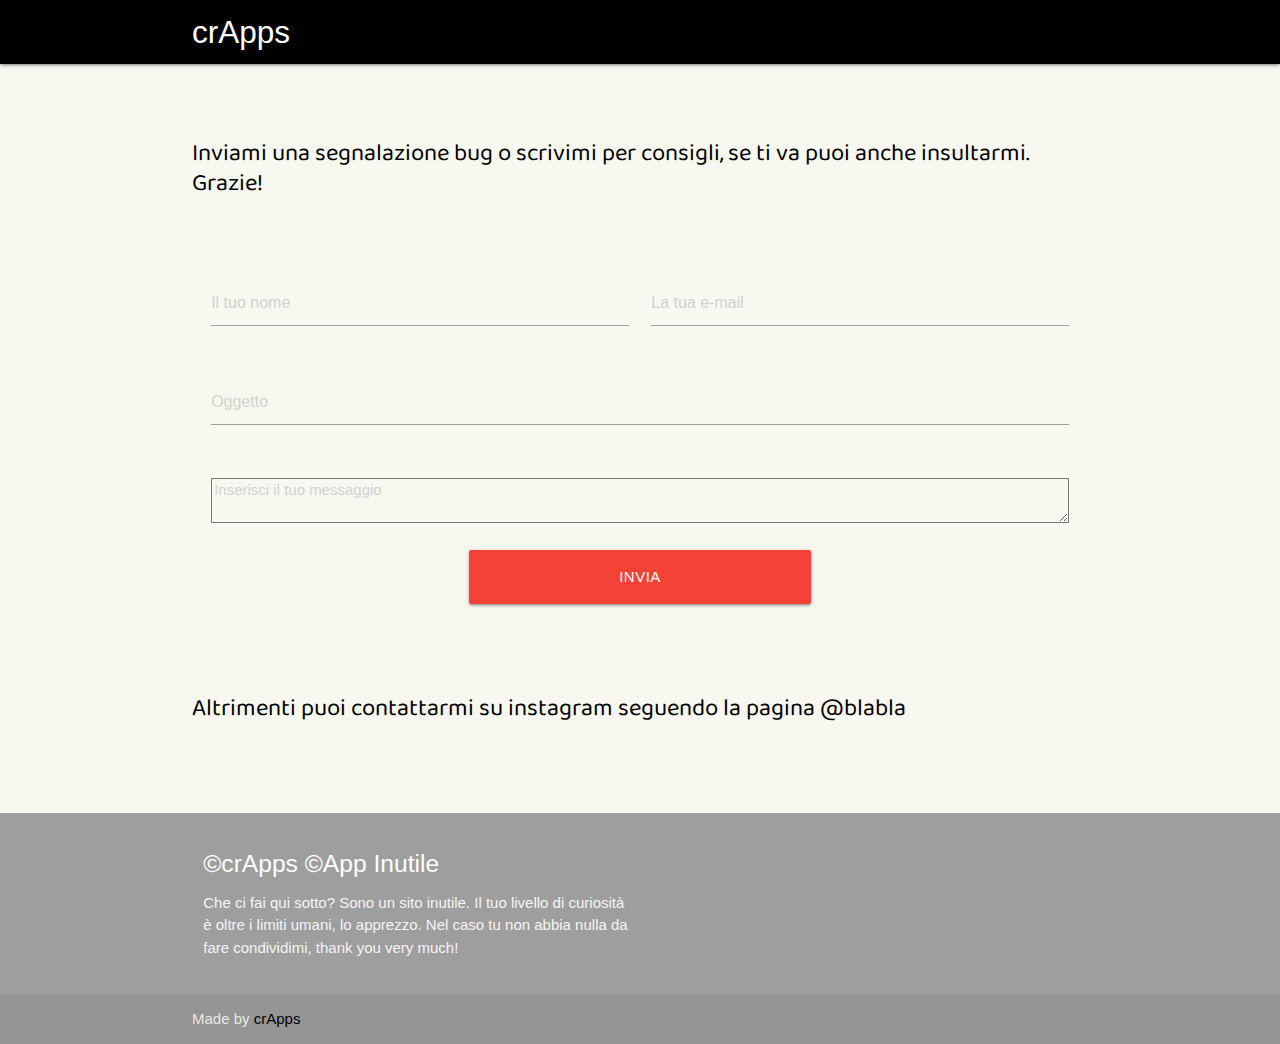
<file: contattami.html>
<!DOCTYPE html>
<html lang="it">
<head>
  <meta http-equiv="Content-Type" content="text/html; charset=UTF-8"/>
  <meta name="viewport" content="width=device-width, initial-scale=1, maximum-scale=1.0"/>
  <title>App Inutile</title>
  <!-- CSS  -->
  <link href="css/materialize.css" type="text/css" rel="stylesheet" media="screen,projection"/>
  <link href="css/style.css" type="text/css" rel="stylesheet" media="screen,projection"/>
 <link href="https://fonts.googleapis.com/css2?family=Baloo+Bhai+2:wght@500&display=swap" rel="stylesheet">
 <link href="https://fonts.googleapis.com/css2?family=Baloo+Bhaina+2&display=swap" rel="stylesheet">
</head>
<body bgcolor="#f8f8f">
	 <nav class="black" role="navigation">
    <div class="nav-wrapper container"><a id="logo-container" href="#" class="brand-logo">crApps</a>
    </div>
  </nav>

  <div class="container">
    <h2 style="margin-top:5rem;">Inviami una segnalazione bug o scrivimi per consigli, se ti va puoi anche insultarmi. Grazie!</h2>
    </div>
  </div>

  <div class="row">
      <form class="col s12 m12 l12" action="ContattamiForm.php" method="post">
        <div class="container">
        <div class="input-field col s6 m6 l6" style=" margin-top:4rem;">
            <input type="text" name="nome" placeholder="Il tuo nome">
        </div>
        </div>
        <div class="container">
          <div class="input-field col s6 m6 l6" style="margin-top:4rem;">
            <input type="text" name="mail" placeholder="La tua e-mail">
          </div>
        </div>
        <div class="container">
          <div class="input-field col s12 m6 l12" style="margin-top:2rem;">
            <input type="text" name="oggetto" placeholder="Oggetto">
          </div>
        </div>
        <div class="container">
          <div class="col s12 m12 l12" style="margin-top:2rem;">
            <textarea name="messaggio" placeholder="Inserisci il tuo messaggio"></textarea>
          </div>
        </div>
        <div class="container center" style="margin-top:22rem;" >
          <button class="btn-large waves-effect waves-light red" name="submit" style="padding-left:10rem; padding-right:10rem">INVIA</button>
        </div>
      </form>
    </div>

    <div class="container">
      <h2 style="margin-top:6rem;">Altrimenti puoi contattarmi su instagram seguendo la pagina @blabla</h2>
    </div>



  <br><br><br>
  <footer class="page-footer grey">
    <div class="container">
      <div class="row">
        <div class="col l6 s12">
          <h5 class="white-text">©crApps ©App Inutile</h5>
          <p class="grey-text text-lighten-4">Che ci fai qui sotto? Sono un sito inutile. Il tuo livello di curiosità è oltre i limiti umani, lo apprezzo. Nel caso tu non abbia nulla da fare condividimi, thank you very much! </p>
        </div>
        <div class="col l3 s12">
          <ul>
          </ul>
        </div>
        <div class="col l3 s12">
          <!--<h5 class="white-text">Connect</h5>
          <ul>
            <li><a class="white-text" href="#!">Link 1</a></li>
            <li><a class="white-text" href="#!">Link 2</a></li>
            <li><a class="white-text" href="#!">Link 3</a></li>
            <li><a class="white-text" href="#!">Link 4</a></li>
          </ul>-->
        </div>
      </div>
    </div>
    <div class="footer-copyright">
      <div class="container">
      Made by <a class="black-text" href="">crApps</a>
      </div>
    </div>
  </footer>
  </body>
</html>
</file>
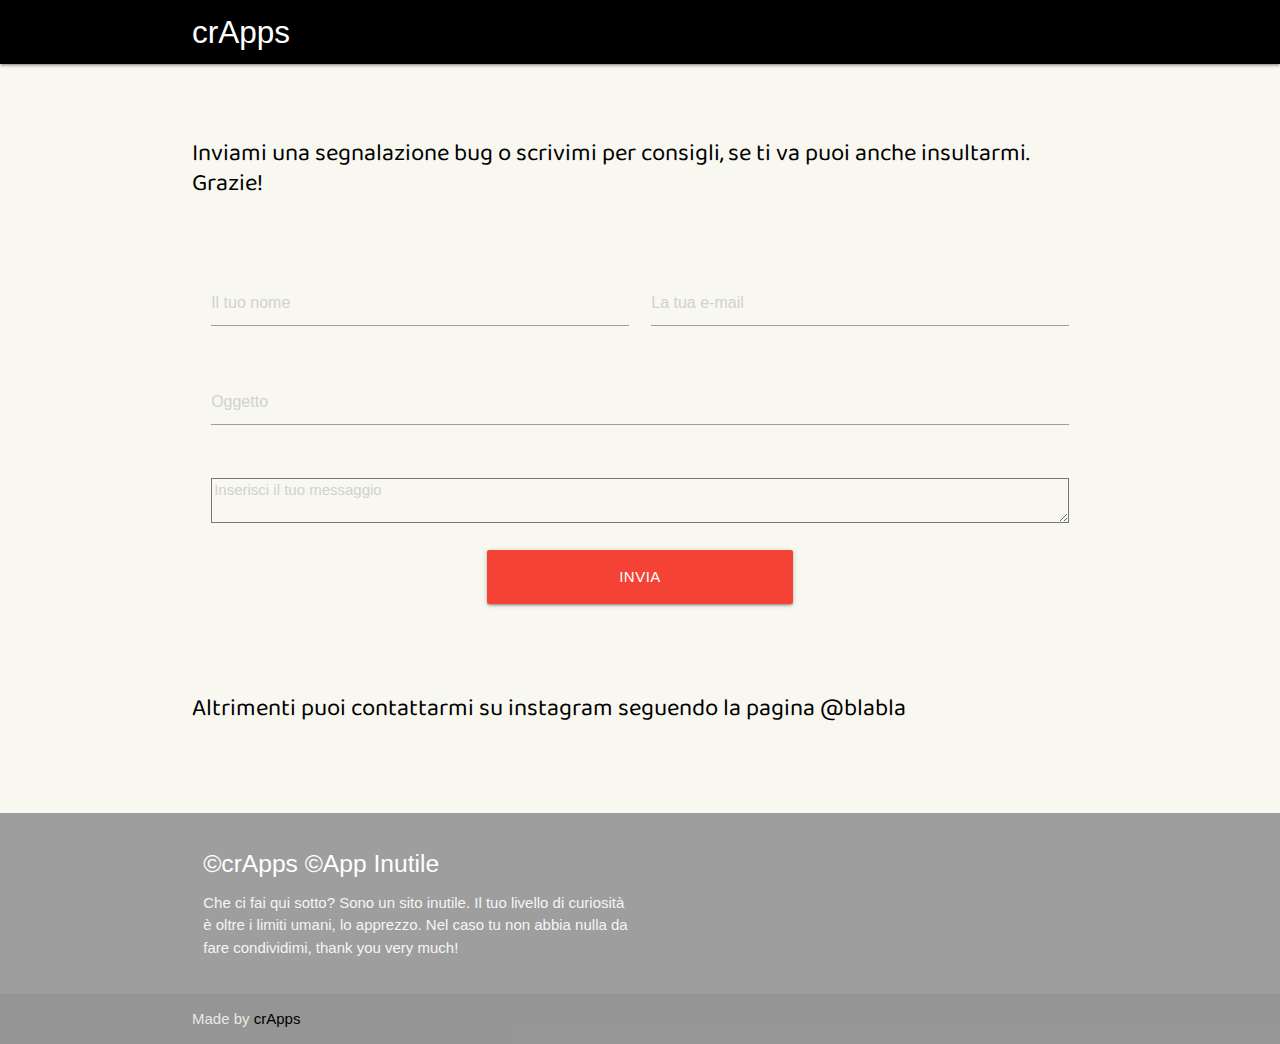
<file: contattami/contattami.html>
<!DOCTYPE html>
<html lang="it">
<head>
  <meta http-equiv="Content-Type" content="text/html; charset=UTF-8"/>
  <meta name="viewport" content="width=device-width, initial-scale=1, maximum-scale=1.0"/>
  <title>App Inutile</title>
  <!-- CSS  -->
  <link href="../css/materialize.css" type="text/css" rel="stylesheet" media="screen,projection"/>
  <link href="../css/style.css" type="text/css" rel="stylesheet" media="screen,projection"/>
 <link href="https://fonts.googleapis.com/css2?family=Baloo+Bhai+2:wght@500&display=swap" rel="stylesheet">
 <link href="https://fonts.googleapis.com/css2?family=Baloo+Bhaina+2&display=swap" rel="stylesheet">
</head>
<body bgcolor="#f8f8f">
	 <nav class="black" role="navigation">
    <div class="nav-wrapper container"><a id="logo-container" href="#" class="brand-logo">crApps</a>
    </div>
  </nav>

  <div class="container">
    <h2 style="margin-top:5rem;">Inviami una segnalazione bug o scrivimi per consigli, se ti va puoi anche insultarmi. Grazie!</h2>
    </div>
  </div>

  <div class="row">
      <form class="col s12 m12 l12" action="ContattamiForm.php" method="post">
        <div class="container">
        <div class="input-field col s6 m6 l6" style=" margin-top:4rem;">
            <input type="text" name="nome" placeholder="Il tuo nome">
        </div>
        </div>
        <div class="container">
          <div class="input-field col s6 m6 l6" style="margin-top:4rem;">
            <input type="text" name="mail" placeholder="La tua e-mail">
          </div>
        </div>
        <div class="container">
          <div class="input-field col s12 m6 l12" style="margin-top:2rem;">
            <input type="text" name="oggetto" placeholder="Oggetto">
          </div>
        </div>
        <div class="container">
          <div class="col s12 m12 l12" style="margin-top:2rem;">
            <textarea name="messaggio" placeholder="Inserisci il tuo messaggio"></textarea>
          </div>
        </div>
        <div class="container center" style="margin-top:22rem;" >
          <button class="btn-large waves-effect waves-light red" name="submit" style="padding-left:15%; padding-right:15%">INVIA</button>
        </div>
      </form>
    </div>

    <div class="container">
      <h2 style="margin-top:6rem;">Altrimenti puoi contattarmi su instagram seguendo la pagina @blabla</h2>
    </div>



  <br><br><br>
  <footer class="page-footer grey">
    <div class="container">
      <div class="row">
        <div class="col l6 s12">
          <h5 class="white-text">©crApps ©App Inutile</h5>
          <p class="grey-text text-lighten-4">Che ci fai qui sotto? Sono un sito inutile. Il tuo livello di curiosità è oltre i limiti umani, lo apprezzo. Nel caso tu non abbia nulla da fare condividimi, thank you very much! </p>
        </div>
        <div class="col l3 s12">
          <ul>
          </ul>
        </div>
        <div class="col l3 s12">
          <!--<h5 class="white-text">Connect</h5>
          <ul>
            <li><a class="white-text" href="#!">Link 1</a></li>
            <li><a class="white-text" href="#!">Link 2</a></li>
            <li><a class="white-text" href="#!">Link 3</a></li>
            <li><a class="white-text" href="#!">Link 4</a></li>
          </ul>-->
        </div>
      </div>
    </div>
    <div class="footer-copyright">
      <div class="container">
      Made by <a class="black-text" href="">crApps</a>
      </div>
    </div>
  </footer>
  </body>
</html>
</file>
<file: css/style.css>
/* Custom Stylesheet */
/**
 * Use this file to override Materialize files so you can update
 * the core Materialize files in the future
 *
 * Made By MaterializeCSS.com
 */


h1 p{
  	font-size: 3rem;
  	color:black;
  	font-family: 'Baloo Bhai 2', cursive;
}

h2{
	font-size: 1.6rem;
  	color:black;
  	line-height: 2rem;
  	font-family: 'Baloo Bhai 2', cursive;
}

h3{
 	 font-size: 1.5rem;
 	 color:black;
  	line-height: 2rem;
 	 font-family: 'Baloo Bhaina 2', cursive;
}
</file>
